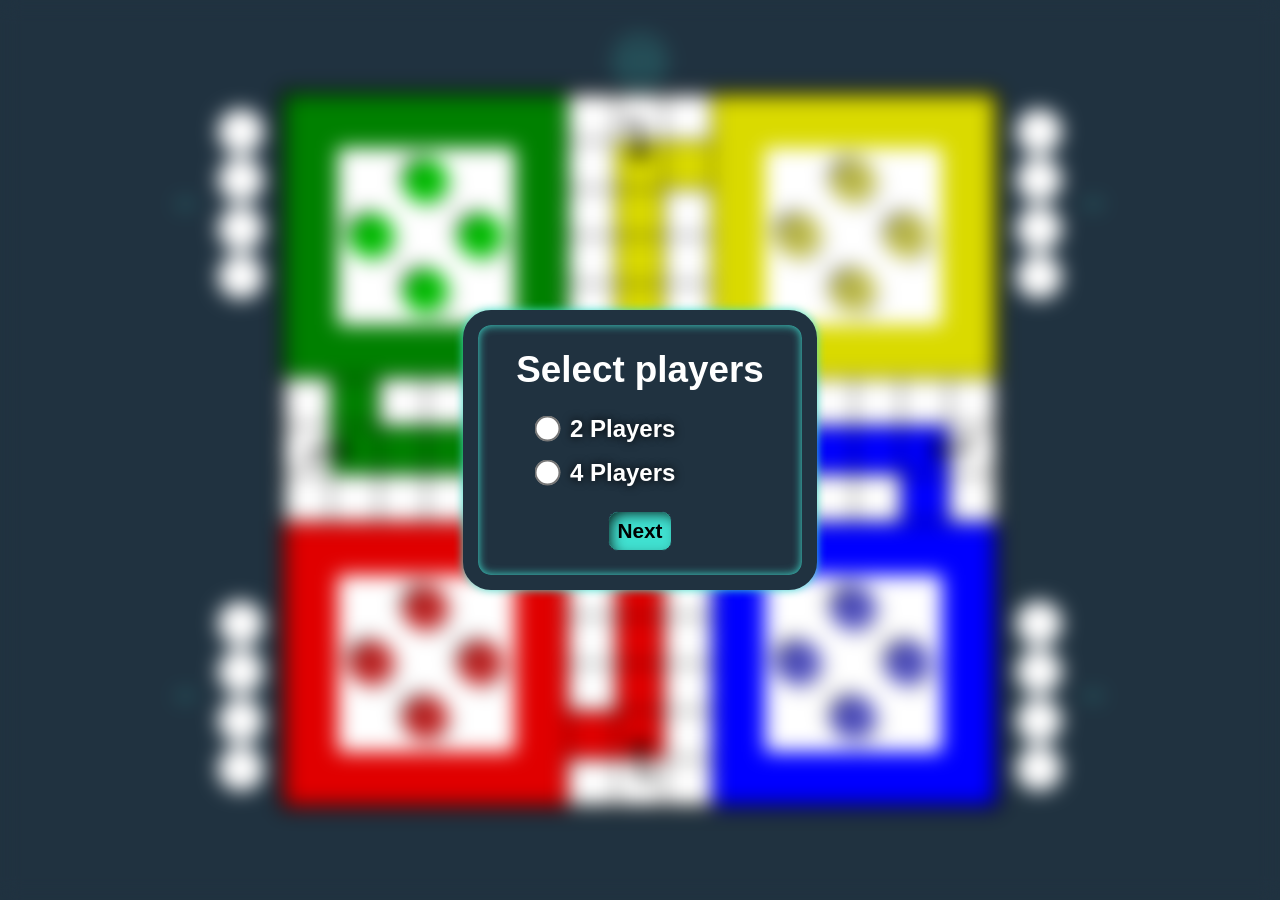
<file: index.html>
<!doctype html>
<html lang="en">
  <head>
    <meta charset="UTF-8" />
    <meta name="viewport" content="width=device-width, initial-scale=1.0" />
    <link rel="stylesheet" href="./CSS/Dice-stylesheet.css" />
    <link rel="stylesheet" href="./CSS/menu.css" />
    <link rel="stylesheet" href="./CSS/Color-Pic-stylesheet.css" />
    <link rel="stylesheet" href="./CSS/ludo-stylesheet.css" />
    <link rel="stylesheet" href="./CSS/media.css" />
    <link rel="stylesheet" href="./CSS/Baloon-animation-stylesheet.css" />
    <link
      href="https://cdnjs.cloudflare.com/ajax/libs/font-awesome/6.0.0/css/all.min.css"
      rel="stylesheet"
    />
    <script src="./JS/modelConnection.js"></script>
    <script src="./JS/algorithms.js"></script>
    <script src="./JS/styleAdjustments.js"></script>
    <script src="./JS/global.js"></script>
    <script src="./JS/menu.js"></script>
    <script src="./JS/animations.js"></script>
    <script type="module" src="./JS/ludoModules.js"></script>
    <title>Ludo</title>
  </head>

  <body>
    <div class="container">
      <div class="alert-player">
        <div class="alert-box" id="alert">
          <p></p>
        </div>
      </div>
      <div class="pop-up-cover">
        <div class="pop-up" id="pop-up">
          <div class="players-num">
            <p class="headers">Select players</p>
            <div class="options">
              <div class="option">
                <input
                  class="radio-number"
                  required
                  type="radio"
                  name="number-of-players"
                  id="2"
                  value="2"
                />
                <label for="2">2 Players</label>
              </div>
              <div class="option">
                <input
                  class="radio-number"
                  required
                  type="radio"
                  name="number-of-players"
                  id="4"
                  value="4"
                />
                <label for="4">4 Players</label>
              </div>
            </div>
            <div class="single-player-info-buttons">
              <button
                onclick='moduleConnections("setPlayerNumber",document.querySelector(".options input[name=\"number-of-players\"]:checked").value)'
              >
                Next
              </button>
            </div>
          </div>
        </div>
      </div>
      <div class="board-bg">
        <div class="player-game-info">
          <div class="player player-1-info">
            <div class="player-cover player-1-cover"></div>
            <div class="player-info">
              <p></p>
            </div>
            <div class="winning-pins">
              <div class="win-pin win-green-pin pin"></div>
              <div class="win-pin win-green-pin pin"></div>
              <div class="win-pin win-green-pin pin"></div>
              <div class="win-pin win-green-pin pin"></div>
            </div>
          </div>
          <div class="player player-2-info">
            <div class="player-cover player-2-cover"></div>
            <div class="player-info">
              <p></p>
            </div>
            <div class="winning-pins">
              <div class="win-pin win-yellow-pin pin"></div>
              <div class="win-pin win-yellow-pin pin"></div>
              <div class="win-pin win-yellow-pin pin"></div>
              <div class="win-pin win-yellow-pin pin"></div>
            </div>
          </div>
        </div>

        <div class="board">
          <div class="in-game-menu-btn" onclick="displayInGameMenu()">
            <i class="fa-solid fa-ellipsis"></i>
          </div>
          <div class="board-cover"></div>
          <div class="green green-bg home">
            <div class="flash"></div>
            <div class="pins">
              <div
                class="pin green-bg-lighter green-pin-1 pin-in-parent-1"
              ></div>
              <div
                class="pin green-bg-lighter green-pin-2 pin-in-parent-2"
              ></div>
              <div
                class="pin green-bg-lighter green-pin-3 pin-in-parent-3"
              ></div>
              <div
                class="pin green-bg-lighter green-pin-4 pin-in-parent-4"
              ></div>
            </div>
          </div>
          <div class="boxes">
            <div
              class="box white-box-1-1 step-1"
              data-blue-step="37"
              data-red-step="24"
              data-yellow-step="50"
              data-green-step="11"
            ></div>
            <div
              class="box white-box-1-2 step-2"
              data-blue-step="38"
              data-red-step="25"
              data-yellow-step="51"
              data-green-step="12"
              style="position: relative"
            >
              <i
                class="fa-solid fa-turn-down arrow-icon"
                style="margin-bottom: -100%"
              ></i>
            </div>
            <div
              class="box white-box-1-3 step-3"
              data-blue-step="39"
              data-red-step="26"
              data-green-step="13"
            ></div>
            <div
              class="box white-box-1-4 step-52"
              data-blue-step="36"
              data-red-step="23"
              data-yellow-step="49"
              data-green-step="10"
            ></div>
            <div class="box yellow-bg" data-yellow-step="52"></div>
            <div
              class="box yellow-bg step-4"
              data-blue-step="40"
              data-red-step="27"
              data-yellow-step="1"
              data-green-step="14"
            ></div>
            <div
              class="box white-box-1-5 step-51 grid"
              data-blue-step="35"
              data-red-step="22"
              data-yellow-step="48"
              data-green-step="9"
            ></div>
            <div class="box yellow-bg" data-yellow-step="53"></div>
            <div
              class="box white-box-1-6 step-5"
              data-blue-step="41"
              data-red-step="28"
              data-yellow-step="2"
              data-green-step="15"
            ></div>
            <div
              class="box white-box-1-7 step-50"
              data-blue-step="34"
              data-red-step="21"
              data-yellow-step="47"
              data-green-step="8"
            ></div>
            <div class="box yellow-bg" data-yellow-step="54"></div>
            <div
              class="box white-box-1-8 step-6"
              data-blue-step="42"
              data-red-step="29"
              data-yellow-step="3"
              data-green-step="16"
            ></div>
            <div
              class="box white-box-1-9 step-49"
              data-blue-step="33"
              data-red-step="20"
              data-yellow-step="46"
              data-green-step="7"
            ></div>
            <div class="box yellow-bg" data-yellow-step="55"></div>
            <div
              class="box white-box-1-10 step-7"
              data-blue-step="43"
              data-red-step="30"
              data-yellow-step="4"
              data-green-step="17"
            ></div>
            <div
              class="box white-box-1-11 step-48"
              data-blue-step="32"
              data-red-step="19"
              data-yellow-step="45"
              data-green-step="6"
            ></div>
            <div class="box yellow-bg" data-yellow-step="56"></div>
            <div
              class="box white-box-1-12 step-8"
              data-blue-step="44"
              data-red-step="31"
              data-yellow-step="5"
              data-green-step="18"
            ></div>
          </div>
          <div class="yellow yellow-bg home">
            <div class="flash"></div>
            <div class="pins">
              <div
                class="pin yellow-bg-lighter yellow-pin-1 pin-in-parent-1"
              ></div>
              <div
                class="pin yellow-bg-lighter yellow-pin-2 pin-in-parent-2"
              ></div>
              <div
                class="pin yellow-bg-lighter yellow-pin-3 pin-in-parent-3"
              ></div>
              <div
                class="pin yellow-bg-lighter yellow-pin-4 pin-in-parent-4"
              ></div>
            </div>
          </div>
          <div class="middle-boxes 1">
            <div
              class="box white-box-2-1 step-42"
              data-blue-step="26"
              data-red-step="13"
              data-yellow-step="39"
            ></div>
            <div
              class="box green-bg step-43 green-startGame"
              data-blue-step="27"
              data-red-step="14"
              data-yellow-step="40"
              data-green-step="1"
            ></div>
            <div
              class="box white-box-2-2 step-44"
              data-blue-step="28"
              data-red-step="15"
              data-yellow-step="41"
              data-green-step="2"
            ></div>
            <div
              class="box white-box-2-3 step-45"
              data-blue-step="29"
              data-red-step="16"
              data-yellow-step="42"
              data-green-step="3"
            ></div>
            <div
              class="box white-box-2-4 step-46"
              data-blue-step="30"
              data-red-step="17"
              data-yellow-step="43"
              data-green-step="4"
            ></div>
            <div
              class="box white-box-2-5 step-47"
              data-blue-step="31"
              data-red-step="18"
              data-yellow-step="44"
              data-green-step="5"
            ></div>
            <div
              class="box white-box-2-6 step-41"
              data-blue-step="25"
              data-red-step="12"
              data-yellow-step="38"
              data-green-step="51"
              style="position: relative"
            >
              <i
                class="fa-solid fa-turn-down arrow-icon"
                style="margin-right: -100%; transform: rotateZ(-90deg)"
              ></i>
            </div>
            <div class="box green-bg" data-green-step="52"></div>
            <div class="box green-bg" data-green-step="53"></div>
            <div class="box green-bg" data-green-step="54"></div>
            <div class="box green-bg" data-green-step="55"></div>
            <div class="box green-bg" data-green-step="56"></div>
            <div
              class="box white-box-2-7 step-40"
              data-blue-step="24"
              data-red-step="11"
              data-yellow-step="37"
              data-green-step="50"
            ></div>
            <div
              class="box white-box-2-8 step-39"
              data-blue-step="23"
              data-red-step="10"
              data-yellow-step="36"
              data-green-step="49"
            ></div>
            <div
              class="box white-box-2-9 step-38"
              data-blue-step="22"
              data-red-step="9"
              data-yellow-step="35"
              data-green-step="48"
            ></div>
            <div
              class="box white-box-2-10 step-37"
              data-blue-step="21"
              data-red-step="8"
              data-yellow-step="34"
              data-green-step="47"
            ></div>
            <div
              class="box white-box-2-11 step-36"
              data-blue-step="20"
              data-red-step="7"
              data-yellow-step="33"
              data-green-step="46"
            ></div>
            <div
              class="box white-box-2-12 step-35"
              data-blue-step="19"
              data-red-step="6"
              data-yellow-step="32"
              data-green-step="45"
            ></div>
          </div>
          <div class="middle">
            <div class="dice-box" id="rool-dice" data-turn="">
              <div class="dice face-1">
                <div class="one dice-num"></div>
              </div>
              <div class="dice face-2">
                <div class="two dice-num"></div>
                <div class="two dice-num"></div>
              </div>
              <div class="dice face-3">
                <div class="three dice-num"></div>
                <div class="three dice-num"></div>
                <div class="three dice-num"></div>
              </div>
              <div class="dice face-4">
                <div class="four dice-num"></div>
                <div class="four dice-num"></div>
                <div class="four dice-num"></div>
                <div class="four dice-num"></div>
              </div>
              <div class="dice face-5">
                <div class="five dice-num"></div>
                <div class="five dice-num"></div>
                <div class="five dice-num"></div>
                <div class="five dice-num"></div>
                <div class="five dice-num"></div>
              </div>
              <div class="dice face-6">
                <div class="six dice-num"></div>
                <div class="six dice-num"></div>
                <div class="six dice-num"></div>
                <div class="six dice-num"></div>
                <div class="six dice-num"></div>
                <div class="six dice-num"></div>
              </div>
            </div>
          </div>
          <div class="middle-boxes 2">
            <div
              class="box white-box-3-1 step-9"
              data-blue-step="45"
              data-red-step="32"
              data-yellow-step="6"
              data-green-step="19"
            ></div>
            <div
              class="box white-box-3-2 step-10"
              data-blue-step="46"
              data-red-step="33"
              data-yellow-step="7"
              data-green-step="20"
            ></div>
            <div
              class="box white-box-3-3 step-11"
              data-blue-step="47"
              data-red-step="34"
              data-yellow-step="8"
              data-green-step="21"
            ></div>
            <div
              class="box white-box-3-4 step-12"
              data-blue-step="48"
              data-red-step="35"
              data-yellow-step="9"
              data-green-step="22"
            ></div>
            <div
              class="box white-box-3-5 step-13"
              data-blue-step="49"
              data-red-step="36"
              data-yellow-step="10"
              data-green-step="23"
            ></div>
            <div
              class="box white-box-3-6 step-14"
              data-blue-step="50"
              data-red-step="37"
              data-yellow-step="11"
              data-green-step="24"
            ></div>
            <div class="box blue-bg" data-blue-step="56"></div>
            <div class="box blue-bg" data-blue-step="55"></div>
            <div class="box blue-bg" data-blue-step="54"></div>
            <div class="box blue-bg" data-blue-step="53"></div>
            <div class="box blue-bg" data-blue-step="52"></div>
            <div
              class="box white-box-3-7 step-15"
              data-blue-step="51"
              data-red-step="38"
              data-yellow-step="12"
              data-green-step="25"
              style="position: relative"
            >
              <i
                class="fa-solid fa-turn-down arrow-icon"
                style="margin-left: -100%; transform: rotateZ(90deg)"
              ></i>
            </div>
            <div
              class="box white-box-3-8 step-21"
              data-blue-step="5"
              data-red-step="44"
              data-yellow-step="18"
              data-green-step="31"
            ></div>
            <div
              class="box white-box-3-9 step-20"
              data-blue-step="4"
              data-red-step="43"
              data-yellow-step="17"
              data-green-step="30"
            ></div>
            <div
              class="box white-box-3-10 step-19"
              data-blue-step="3"
              data-red-step="42"
              data-yellow-step="16"
              data-green-step="29"
            ></div>
            <div
              class="box white-box-3-11 step-18"
              data-blue-step="2"
              data-red-step="41"
              data-yellow-step="15"
              data-green-step="28"
            ></div>
            <div
              class="box blue-bg step-17"
              data-blue-step="1"
              data-red-step="40"
              data-yellow-step="14"
              data-green-step="27"
            ></div>
            <div
              class="box white-box-3-12 step-16"
              data-red-step="39"
              data-yellow-step="13"
              data-green-step="26"
            ></div>
          </div>
          <div class="red red-bg home">
            <div class="flash"></div>
            <div class="pins">
              <div class="pin red-bg-lighter red-pin-1 pin-in-parent-1"></div>
              <div class="pin red-bg-lighter red-pin-2 pin-in-parent-2"></div>
              <div class="pin red-bg-lighter red-pin-3 pin-in-parent-3"></div>
              <div class="pin red-bg-lighter red-pin-4 pin-in-parent-4"></div>
            </div>
          </div>
          <div class="boxes">
            <div
              class="box white-box-4-1 step-34"
              data-blue-step="18"
              data-red-step="5"
              data-yellow-step="31"
              data-green-step="44"
            ></div>
            <div class="box red-bg" data-red-step="56"></div>
            <div
              class="box white-box-4-2 step-22"
              data-blue-step="6"
              data-red-step="45"
              data-yellow-step="19"
              data-green-step="32"
            ></div>
            <div
              class="box white-box-4-3 step-33"
              data-blue-step="17"
              data-red-step="4"
              data-yellow-step="30"
              data-green-step="43"
            ></div>
            <div class="box red-bg" data-red-step="55"></div>
            <div
              class="box white-box-4-4 step-23"
              data-blue-step="7"
              data-red-step="46"
              data-yellow-step="20"
              data-green-step="33"
            ></div>
            <div
              class="box white-box-4-5 step-32"
              data-blue-step="16"
              data-red-step="3"
              data-yellow-step="29"
              data-green-step="42"
            ></div>
            <div class="box red-bg" data-red-step="54"></div>
            <div
              class="box white-box-4-6 step-24"
              data-blue-step="8"
              data-red-step="47"
              data-yellow-step="21"
              data-green-step="34"
            ></div>
            <div
              class="box white-box-4-7 step-31"
              data-blue-step="15"
              data-red-step="2"
              data-yellow-step="28"
              data-green-step="41"
            ></div>
            <div class="box red-bg" data-red-step="53"></div>
            <div
              class="box white-box-4-8 step-25"
              data-blue-step="9"
              data-red-step="48"
              data-yellow-step="22"
              data-green-step="35"
            ></div>
            <div
              class="box red-bg step-30"
              data-blue-step="14"
              data-red-step="1"
              data-yellow-step="27"
              data-green-step="40"
            ></div>
            <div class="box red-bg" data-red-step="52"></div>
            <div
              class="box white-box-4-9 step-26"
              data-blue-step="10"
              data-red-step="49"
              data-yellow-step="23"
              data-green-step="36"
            ></div>
            <div
              class="box white-box-4-10 step-29"
              data-blue-step="13"
              data-yellow-step="26"
              data-green-step="39"
            ></div>
            <div
              class="box white-box-4-11 step-28"
              data-blue-step="12"
              data-red-step="51"
              data-yellow-step="25"
              data-green-step="38"
              style="position: relative"
            >
              <i
                class="fa-solid fa-turn-up arrow-icon"
                style="margin-top: -100%; transform: rotateY(180deg)"
              ></i>
            </div>
            <div
              class="box white-box-4-12 step-27"
              data-blue-step="11"
              data-red-step="50"
              data-yellow-step="24"
              data-green-step="37"
            ></div>
          </div>
          <div class="blue blue-bg home">
            <div class="flash"></div>
            <div class="pins">
              <div class="pin blue-bg-lighter blue-pin-1 pin-in-parent-1"></div>
              <div class="pin blue-bg-lighter blue-pin-2 pin-in-parent-2"></div>
              <div class="pin blue-bg-lighter blue-pin-3 pin-in-parent-3"></div>
              <div class="pin blue-bg-lighter blue-pin-4 pin-in-parent-4"></div>
            </div>
          </div>
        </div>
        <div class="player-game-info">
          <div class="player player-3-info">
            <div class="player-cover player-3-cover"></div>
            <div class="winning-pins">
              <div class="win-pin win-red-pin pin"></div>
              <div class="win-pin win-red-pin pin"></div>
              <div class="win-pin win-red-pin pin"></div>
              <div class="win-pin win-red-pin pin"></div>
            </div>
            <div class="player-info">
              <p></p>
            </div>
          </div>
          <div class="player player-4-info">
            <div class="player-cover player-4-cover"></div>
            <div class="winning-pins">
              <div class="win-pin win-blue-pin pin"></div>
              <div class="win-pin win-blue-pin pin"></div>
              <div class="win-pin win-blue-pin pin"></div>
              <div class="win-pin win-blue-pin pin"></div>
            </div>
            <div class="player-info">
              <p></p>
            </div>
          </div>
        </div>
      </div>
    </div>
    <script src="./JS/init.js"></script>
  </body>
</html>
</file>
<file: CSS/Dice-stylesheet.css>
.hover {
  animation-name: hover;
  animation-duration: 1s;
  animation-timing-function: ease-in-out;
  animation-iteration-count: infinite;
  animation-direction: normal;
  animation-fill-mode: forwards;
}
@keyframes hover {
  0% {
    scale: 0.8;
  }
  50% {
    scale: 1.15;
  }
  100% {
    scale: 0.8;
  }
}
.dice-box {
  z-index: 5;
  position: relative;
  aspect-ratio: 1 / 1;
  width: 90%;
  height: 90%;
  -webkit-transform-style: preserve-3d;
  transform-style: preserve-3d;
  scale: 0.8;
  transform: rotateX(0deg) rotateY(0deg);
  transition: all 1.5s ease-in-out;
  display: none;
}
.scale-dice-face {
  scale: 1;
  animation-name: scale-dice;
  animation-duration: 1.5s;
  animation-fill-mode: forwards;
  animation-timing-function: linear;
  animation-timing-function: ease-in-out;
}
.scale-dice {
  scale: 0.8;
  animation-name: roll-dice;
  animation-duration: 1.5s;
  animation-fill-mode: forwards;
  animation-timing-function: linear;
  animation-timing-function: ease-in-out;
}
@keyframes roll-dice {
  0% {
    scale: 0.8;
  }
  50% {
    scale: 1;
  }
  100% {
    scale: 0.8;
  }
}
@keyframes scale-dice {
  0% {
    scale: 1;
  }
  50% {
    scale: 1.2;
  }
  100% {
    scale: 1;
  }
}
.dice {
  left: 0;
  right: 0;
  bottom: 0;
  top: 0;
  margin: auto;
  border-radius: 16px;
  height: calc(2rem + 1dvw);
  width: calc(2rem + 1dvw);
  padding: 5%;
  position: absolute;
  display: flex;
  justify-content: center;
  align-items: center;
  background-color: white;
  box-shadow: inset 0 0 15px rgba(0, 0, 0, 0.35);
  border: 5px solid rgba(0, 0, 0, 0.35);
}
.dice-num {
  aspect-ratio: 1 / 1;
  width: 80%;
  background-color: black;
  border-radius: 50%;
  display: inline-block;
}
.dice .one {
  aspect-ratio: 1 / 1;
  height: 50%;
  width: auto;
  background-color: black;
  border-radius: 50%;
}
.dice .two {
  justify-self: center;
}
.face-1 {
  transform: translateZ(calc(1rem + 1dvw));
}
.face-2 {
  display: grid;
  grid-template-columns: repeat(2, 1fr);
  grid-template-rows: repeat(2, 1fr);
  transform: rotateY(90deg) translateZ(calc(1rem + 1dvw));
}
.dice .two:nth-of-type(2) {
  grid-row-start: 2;
  grid-column-start: 2;
}
.dice .three {
  justify-self: end;
  align-self: self-end;
}
.dice .three:nth-of-type(2) {
  grid-row-start: 2;
  grid-column-start: 2;
  justify-self: center;
  align-self: center;
}
.dice .three:nth-of-type(3) {
  grid-row-start: 3;
  grid-column-start: 3;
  justify-self: start;
  align-self: self-start;
}
.face-3 {
  display: grid;
  grid-template-columns: repeat(3, 1fr);
  grid-template-rows: repeat(3, 1fr);
  transform: rotateX(90deg) translateZ(calc(1rem + 1dvw));
}
.face-4 {
  display: grid;
  grid-template-columns: repeat(2, 1fr);
  grid-template-rows: repeat(2, 1fr);
  place-items: center;
  transform: rotateX(-90deg) translateZ(calc(1rem + 1dvw));
}
.dice .five {
  justify-self: end;
  align-self: self-end;
}
.dice .five:nth-of-type(2) {
  grid-row-start: 2;
  grid-column-start: 2;
  justify-self: center;
  align-self: center;
}
.dice .five:nth-of-type(3) {
  grid-row-start: 1;
  grid-column-start: 3;
  justify-self: start;
  align-self: self-end;
}
.dice .five:nth-of-type(4) {
  grid-row-start: 3;
  grid-column-start: 1;
  justify-self: end;
  align-self: self-start;
}
.dice .five:nth-of-type(5) {
  grid-row-start: 3;
  grid-column-start: 3;
  justify-self: start;
  align-self: self-start;
}
.face-5 {
  display: grid;
  grid-template-columns: repeat(3, 1fr);
  grid-template-rows: repeat(3, 1fr);
  transform: rotateY(-90deg) translateZ(calc(1rem + 1dvw));
}
.face-6 {
  display: grid;
  grid-template-columns: repeat(3, 1fr);
  grid-template-rows: repeat(2, 1fr);
  place-items: center;
  transform: rotateY(180deg) translateZ(calc(1rem + 1dvw));
}
/*//////////////////////////////Test////////////////////////////////////*/
/* .pin-test{
  height: 12.5px !important;
  width: 12.5px !important;
  background-color: aqua;
  position: relative !important;
}
.grid{
  background-color: aqua !important;
  display: grid !important;
  grid-template-columns: repeat(auto-fill, 12.5px) !important;
  overflow: visible !important;
} */
</file>
<file: CSS/menu.css>
button {
  background-color: #40e0d0;
  box-shadow: inset 5px 5px 15px -5px black;
  color: rgb(0, 0, 0);
  padding: clamp(0.2rem, calc(1dvw + 0.2rem), 0.5rem);
  font-size: clamp(1rem, calc(1dvw + 1rem), 1.3rem);
  border-radius: 10px;
  line-height: 1.1;
  border: 1.5px solid #203240;
  font-weight: 900;
  display: flex;
  justify-content: center;
  align-items: center;
  cursor: pointer;
  transition: 0.2s ease-in-out;
}

button:hover {
  border: 1.5px solid turquoise;
  color: turquoise;
  background-color: transparent;
  transform: translateY(-0.3rem);
}

label {
  font-size: clamp(1rem, calc(1dvw + 1rem), 1.5rem);
  font-weight: 700;
  text-shadow: 0 0 10px rgb(0, 0, 0);
}

table {
  table-layout: auto;
  border-collapse: collapse;
}

.score-table tr td {
  text-align: center;
}

th {
  border-right: 1px solid turquoise;
  border-bottom: 5px solid turquoise;
}

th:nth-of-type(2) {
  border-right: none;
}

td {
  border-right: 1px solid turquoise;
  border-bottom: 1px solid turquoise;
}

td:nth-of-type(2) {
  border-right: none;
}

tr:nth-of-type(5) td {
  border-bottom: none;
}

.score-table tr th,
.score-table tr td {
  text-align: center;
  padding: 0.5rem 3dvw;
}

.min-text {
  font-size: clamp(1.2rem, calc(1dvw + 0.5rem), 2rem);
  font-weight: 700;
}

.max-text {
  font-size: clamp(1.7rem, calc(1vw + 1.5rem), 3rem);
  font-weight: 900;
}

.headers {
  text-align: center;
  font-size: clamp(1.7rem, calc(1vw + 1.5rem), 3rem);
  font-weight: 900;
}

.radio-number {
  scale: 2;
}

.star {
  color: gold;
}

.pop-up-cover {
  height: 100dvh;
  width: 100dvw;
  position: fixed;
  bottom: 0;
  right: 0;
  top: 0;
  left: 0;
  display: flex;
  justify-content: center;
  align-items: center;
  backdrop-filter: blur(10px);
  -webkit-backdrop-filter: blur(10px);
  z-index: 104;
}

.pop-up {
  max-width: 75dvw;
  max-height: 80dvh;
  padding: 1.5rem 3dvw;
  background-color: #203240;
  border-radius: 28px;
  border: 15px solid #203240;
  color: white;
  box-shadow: inset 0 0 10px turquoise, 0 0 10px turquoise;
}

.back-btn {
  font-weight: 900;
  font-size: clamp(2rem, calc(2vw + 1rem), 3rem);
  padding: 0.19rem 0.8rem;
}

.winner-menu {
  display: flex;
  flex-direction: column;
  gap: 3dvw;
}

.score-info {
  display: flex;
  align-items: center;
  padding: 1rem 0;
  justify-content: space-between;
}

.score-info p {
  font-weight: 900;
  justify-self: center;
}

.score {
  font-size: 2rem;
  font-weight: 700;
  color: white;
  text-align: center;
  padding: .7rem;
}

.score-menu {
  display: flex;
  justify-content: space-between;
  padding-top: 2rem;
  align-items: center;
  gap: 1rem;
}


.in-game-menu-btn {
  position: absolute;
  top: -50px;
  left: 0;
  right: 0;
  margin: auto;
  background-color: #203240;
  border-radius: 50%;
  border: 5px solid #203240;
  color: turquoise;
  box-shadow: inset 0 0 5px turquoise, 0 0 10px turquoise;
  padding: 0.4rem;
  overflow: hidden;
  z-index: 1;
  width: 20px;
  height: 20px;
  display: flex;
  justify-content: center;
  align-items: center;
}

.in-game-menu-btn i {
  font-weight: 900;
  font-size: 1.5rem;
}

.in-game-menu-cover {
  height: 100dvh;
  width: 100dvw;
  position: fixed;
  bottom: 0;
  right: 0;
  top: 0;
  left: 0;
  display: flex;
  justify-content: center;
  align-items: center;
  backdrop-filter: blur(10px);
  -webkit-backdrop-filter: blur(10px);
  z-index: 105;
}

.in-game-menu {
  display: flex;
  flex-direction: column;
  gap: 1rem;
  max-width: 75dvw;
  max-height: 80dvh;
  padding: 1.5rem 3dvw;
  background-color: #203240;
  border-radius: 28px;
  border: 15px solid #203240;
  color: white;
  box-shadow: inset 0 0 10px turquoise, 0 0 10px turquoise;
  position: relative;
}

.in-game-menu .cancel {
  position: absolute;
  top: -0.75rem;
  bottom: auto;
  right: -0.75rem;
  left: auto;
  height: 15px;
  width: 15px;
}

.in-game-menu .cancel i {
  transition: all 0.2s ease-in-out;
}

.in-game-menu .cancel:hover i {
  color: #203240;
  filter:
    drop-shadow(1px 0 0 turquoise) drop-shadow(-1px 0 0 turquoise) drop-shadow(0 1px 0 turquoise) drop-shadow(0 -1px 0 turquoise);
}

/* Style for name input menu of play with ai game starts here*/
.player-info {
  display: flex;
  align-items: center;
  justify-content: center;
}

.single-player-info {
  display: flex;
  align-items: center;
  gap: 5dvw;
}

.single-player-info input {
  border: 1px solid turquoise;
  padding: 0.5rem 1rem;
  border-radius: 20px;
  background-color: transparent;
  color: turquoise;
  font-size: clamp(1rem, calc(1dvw + 0.2rem), 2rem);
  line-height: 1;
  font-weight: 700;
  outline: none;
}

.single-player-info-buttons {
  display: flex;
  gap: 5dvw;
  align-items: center;
}

/* Style for name input menu of play with ai game ends here*/


/* Style for name input menu of play'n pass 4 player game starts here*/

.players-info {
  display: flex;
  flex-direction: column;
  gap: 1rem;
}

.player-info-inputs {
  display: flex;
  flex-direction: column;
  gap: 1rem;
}

.name-input-wrapper {
  border: 1px solid turquoise;
  padding: 0.5rem 1rem;
  border-radius: 20px;
  background-color: transparent;
  display: flex;
  align-items: center;
}

.name-input-wrapper label {
  border-right: 2px solid turquoise;
  font-size: clamp(1rem, calc(1dvw + 0.2rem), 2rem);
  padding-right: 1rem;
  color: turquoise;

}

.name-input-wrapper input {
  font-size: clamp(1rem, calc(1dvw + 0.2rem), 2rem);
  line-height: 1;
  font-weight: 700;
  outline: none;
  background-color: transparent;
  padding-left: 1rem;
  color: turquoise;
  width: max-content;
}

.player-info-controles {
  display: flex;
  gap: 30%;
}

/* Style for name input menu of play'n pass 4 player game ends here*/

.players{
  display: flex;
  flex-direction: column;
  align-items: center;
  gap: 1rem;
}
.control-buttons{
  display: flex;
  gap: 1rem;
}
</file>
<file: CSS/Color-Pic-stylesheet.css>
.radio-color {
  width: 100%;
  position: absolute;
  top: 0;
  left: 0;
  right: 0;
  bottom: 0;
  margin: auto;
  z-index: 4;
}
.color-pic {
  display: flex;
  flex-direction: column;
  gap: 2rem;
}
.colors {
  display: flex;
  justify-content: space-around;
  gap: 2rem;
  padding: 0 1rem;
}

.input-color {
  display: flex;
  flex-direction: column;
  gap: 1rem;
  align-items: center;
}
.four-colors{
  padding: 0 1rem;
  gap: 1rem;
}
.four-colors .input-color{
  width: 25%;
}
.input {
  position: relative;
  border-radius: 50%;
  aspect-ratio: 1 / 1;
  opacity: 1;
  padding: 1.5rem;
  box-shadow: inset 0 0 10px rgba(0, 0, 0, 0.651);

}

.color-pic .controles {
  display: flex;
  justify-content: space-between;
  align-items: center;
  width: 60%;
}

.blue-green:has(input:checked)::after {
  background-image: radial-gradient(
    circle at bottom right,
    blue 0% 20%,
    green 80%
  );
}
.blue-input:has(input:checked)::after {
    background-color: blue;
    box-shadow: inset 0 0 10px rgba(0, 0, 0, 0.651);
}
.blue-green {
  background-image: radial-gradient(circle at bottom right,blue 0% 20%,green 80%);
}
.blue-input {
  background-color: blue;
}
.red-yellow {
  background-image: radial-gradient(circle at bottom left,red 0% 20%,yellow 80%);
}
.red-input {
  background-color: red;
}
.red-yellow:has(input:checked)::after {
  background-image: radial-gradient(circle at bottom left,red 0% 20%,yellow 80%);
}
.red-input:has(input:checked)::after {
  background-color: red;
      box-shadow: inset 0 0 10px rgba(0, 0, 0, 0.651);

}
.green-yellow {
  background-image: radial-gradient(circle at right, yellow 0% 20%, green 80%);
}
.green-input {
  background-color: green;
}
.green-yellow:has(input:checked)::after {
  background-image: radial-gradient(circle at right, yellow 0% 20%, green 80%);
}
.green-input:has(input:checked)::after {
  background-color: green;
      box-shadow: inset 0 0 10px rgba(0, 0, 0, 0.651);

}
.green-red {
  background-image: radial-gradient(circle at bottom, red 0% 20%, green 80%);
}
.green-red:has(input:checked)::after {
  background-image: radial-gradient(circle at bottom, red 0% 20%, green 80%);
}
.red-blue {
  background-image: radial-gradient(circle at left, red 0% 20%, blue 80%);
}
.red-blue:has(input:checked)::after {
  background-image: radial-gradient(circle at left, red 0% 20%, blue 80%);
}
.blue-yellow {
  background-image: radial-gradient(circle at top, yellow 0% 20%, blue 80%);
}
.yellow-input {
  background-color: yellow;
}
.blue-yellow:has(input:checked)::after {
  background-image: radial-gradient(circle at top, yellow 0% 20%, blue 80%);
}
.yellow-input:has(input:checked)::after {
  background-color: yellow;
      box-shadow: inset 0 0 10px rgba(0, 0, 0, 0.651);
}
.input::after {
  content: "";
  position: absolute;
  height: 50%;
  width: 50%;
  aspect-ratio: 1 / 1;
  background-color: white;
  border-radius: 50%;
  top: 0;
  left: 0;
  right: 0;
  bottom: 0;
  margin: auto;
  border: 3px solid white;
}
/* Style for Pass'n'Play four player color section starts here*/ 
.playpass-colors{
  display: flex;
  flex-direction: column;
  gap: 1rem;
}

.player-color{
  display: flex;
  align-items: center;
  gap: 1rem;
}

.color-inputs{
  display: flex;
  gap: 1rem;
}
</file>
<file: CSS/ludo-stylesheet.css>
* {
  border: none;
  margin: 0;
  padding: 0;
  font-family: Arial, Helvetica, sans-serif;
}

::-webkit-scrollbar {
  display: none;
}

:root {
  --txt-black-color: black;
  --bg-color: white;
  --board-bg-color: rgb(0, 0, 0);
}

/* body.dark-mode {
  --txt-black-color: rgb(255, 255, 255);
  --bg-color: rgb(49, 49, 49);
  --board-bg-color: rgb(247, 247, 247);
} */
body {
  /* height: 100dvh; */
  width: 100dvw;
  background-color: #203240;
}

.container {
  background-color: #203240;
  width: 100dvw;
  display: flex;
  flex-direction: column;
  align-items: center;
  justify-content: center;
  position: relative;
  height: 100dvh;
  overflow-y: scroll;
}

.alert-player {
  position: absolute;
  width: 100%;
  left: 0;
  right: 0;
  top: -2rem;
  margin: auto;
  display: flex;
  justify-content: center;
  align-items: start;
  z-index: 5;
  height: 2rem;
}

.alert-box {
  max-width: 25%;
  background-color: #203240;
  border-radius: 0 0 15px 15px;
  border: 5px solid #203240;
  border-top: none;
  color: white;
  box-shadow: inset 0 0 10px turquoise, 0 0 10px turquoise;
  padding: 0.4rem 0.4rem 0 0.4rem;
  overflow: hidden;
  z-index: 1;
  transition: all linear 0.2s;
}

.alert-box p {
  overflow-wrap: break-word;
  font-size: clamp(0.7rem, calc(3dvw + 0.5rem), 1.1rem);
  font-weight: 900;
  text-align: center;
  padding-bottom: 0.2rem;
}

.player-game-info {
  width: calc(90dvw - 10px);
  padding: 0.5rem 5dvw;
  display: flex;
  justify-content: space-between;
  align-items: start;
  position: relative;
}

.player-cover {
  position: absolute;
  height: 100%;
  width: 100%;
  background-color: #20324088;
  z-index: 4;
  display: none;
}

.player {
  position: relative;
  display: flex;
  flex-direction: column;
  align-items: center;
  gap: 0.5rem;
}

.player-game-info .player:nth-of-type(2) {
  margin-left: auto;
}

.player-info {
  display: flex;
  align-content: center;
  justify-content: center;
  padding: 0.1rem clamp(0.2rem, calc(1dvw + 0.2rem), 0.5rem);
  color: turquoise;
  box-shadow: inset 5px 5px 15px -5px;
  border-radius: 25px;
}

.player-info p {
  font-size: clamp(1rem, calc(1dvw + 1rem), 1.3rem);
  font-weight: 900;
  max-width: 13dvw;
  overflow: hidden;
  white-space: nowrap;
  text-overflow: ellipsis;
}

.winning-pins {
  display: flex;
  gap: 0.2rem;
}

.win-pin {
  aspect-ratio: 1 / 1;
  height: 1.5rem;
  background-color: rgb(255, 255, 255);
  border-radius: 50%;
  box-shadow: none !important;
  background-image: none !important;
}

.board-bg {
  background-color: #203240;
  width: 100%;
  display: inline-flex;
  flex-direction: column;
  position: relative;
}

.board-cover {
  position: absolute;
  height: 100%;
  width: 100%;
  z-index: 100;
  background-color: #2032406b;
  display: none;
}

.board {
  position: relative;
  background-color: black;
  width: calc(100% - 10px);
  display: grid;
  grid-template-rows: 2fr 1fr 2fr;
  grid-template-columns: 2fr 1fr 2fr;
  gap: 2px;
  padding: 5px;
  aspect-ratio: 1 / 1;
}

.home {
  display: flex;
  justify-content: center;
  align-items: center;
  position: relative;
  z-index: 1;
  /* border-top: 5px solid white; */
}

.home::after {
  content: "";
  height: 5px;
  width: var(--after-width, 0%);
  opacity: var(--after-opacity, 1);
  position: absolute;
  background-color: rgb(255, 255, 255);
  z-index: 0;
  top: -5px;
  left: 0;
  transition: var(--after-transition, width linear 20s);
}

.shrink::after {
  transition: none !important;
}

.middle {
  background-color: white;
  display: flex;
  justify-content: center;
  position: relative;
  align-items: center;
  background-image: conic-gradient(rgb(218, 218, 0) 45deg,
      blue 45deg,
      blue 135deg,
      rgb(224, 0, 0) 135deg,
      rgb(224, 0, 0) 225deg,
      green 225deg,
      green 315deg,
      rgb(218, 218, 0) 315deg);
}

.red::after {
  content: "";
  top: auto;
  bottom: -5px;
}

.blue::after {
  content: "";
  top: auto;
  bottom: -5px;
}

.red {
  border-top: none;
  /* border-bottom: 5px solid white; */
}

.blue {
  border-top: none;
  /* border-bottom: 5px solid white; */
}

.boxes {
  display: grid;
  grid-template-columns: repeat(3, 1fr);
  grid-template-rows: repeat(6, 1fr);
  gap: 2px;
}

.box {
  background-color: rgb(255, 255, 255);
  position: relative;
  display: flex;
  align-items: center;
  justify-content: center;
}

.middle-boxes {
  display: grid;
  grid-template-columns: repeat(6, 1fr);
  grid-template-rows: repeat(3, 1fr);
  gap: 2px;
}

.yellow-bg {
  background-color: rgb(218, 218, 0) !important;
}

.yellow-bg-lighter {
  background-color: rgb(255, 252, 102);
}

.yellow-bg-darker {
  background-color: rgb(255, 255, 0);
}

.blue-bg {
  background-color: blue;
}

.blue-bg-lighter {
  background-color: rgb(106, 106, 255);
}

.red-bg {
  background-color: rgb(224, 0, 0);
}

.red-bg-lighter {
  background-color: rgb(255, 47, 47);
}

.green-bg {
  background-color: green;
}

.green-bg-lighter {
  background-color: rgb(0, 255, 0);
}

.pins {
  display: flex;
  gap: 10px;
  aspect-ratio: 1 / 1;
  position: relative;
  height: 55%;
  background-color: white;
  border: 0.7rem solid white;
}

.pin-in-parent-1 {
  position: absolute;
  top: 0;
  right: 0;
  left: 0;
  margin: auto;
}

.pin-in-parent-2 {
  position: absolute;
  top: 0;
  right: 0;
  bottom: 0;
  margin: auto;
}

.pin-in-parent-3 {
  position: absolute;
  top: 0;
  left: 0;
  bottom: 0;
  margin: auto;
}

.pin-in-parent-4 {
  position: absolute;
  right: 0;
  left: 0;
  bottom: 0;
  margin: auto;
}

.pin-in-box-1 {
  position: absolute;
  top: 0 !important;
  left: 0 !important;
  right: auto !important;
  bottom: auto !important;
  margin: auto;
}

.pin-in-box-2 {
  position: absolute;
  right: 0 !important;
  bottom: 0 !important;
  top: auto !important;
  left: auto !important;
  margin: auto;
}

.pin-in-box-3 {
  position: absolute;
  left: 0 !important;
  bottom: 0 !important;
  top: auto !important;
  right: auto !important;
  margin: auto;
}

.pin-in-box-4 {
  position: absolute;
  top: 0 !important;
  right: 0 !important;
  bottom: auto !important;
  left: auto !important;
  margin: auto;
}

.pin-in-goal-1 {
  position: absolute;
  top: 0 !important;
  left: 0 !important;
  right: auto !important;
  bottom: auto !important;
  margin: auto;
}

.pin-in-goal-2 {
  position: absolute;
  right: 0 !important;
  bottom: 0 !important;
  top: auto !important;
  left: auto !important;
  margin: auto;
}

.pin-in-goal-3 {
  position: absolute;
  left: 0 !important;
  bottom: 0 !important;
  top: auto !important;
  right: auto !important;
  margin: auto;
}

.pin-in-goal-4 {
  position: absolute;
  top: 0 !important;
  right: 0 !important;
  bottom: auto !important;
  left: auto !important;
  margin: auto;
}

.pin {
  transition: transform 0.2s ease-in-out;
  /* smooth scale */
  z-index: 3;
  border-radius: 50%;
  box-shadow: inset -5px -5px 10px -5px rgba(255, 255, 255, 0.5),
    -5px -5px 10px -5px, 5px 5px 10px -5px rgba(0, 0, 0, 0.5),
    inset 5px 5px 10px -5px rgba(0, 0, 0, 0.5);
  background-image: radial-gradient(rgba(0, 0, 0, 0.397) 1%,
      rgba(255, 255, 255, 0));
}

.shrink {
  transform: scale(0.3);
}

.grow {
  transform: scale(1);
}

.flash {
  animation-name: flash;
  animation-duration: 0.7s;
  animation-timing-function: ease-in-out;
  animation-iteration-count: infinite;
  animation-direction: normal;
  animation-fill-mode: forwards;
  height: 100%;
  width: 100%;
  background-color: transparent;
  display: none;
  position: absolute;
}

.flash2 {
  animation-name: flash2 !important;
}

.removed-player::after {
  content: "";
  position: absolute;
  width: 100%;
  height: 100%;
  top: 0;
  bottom: 0;
  background-color: #2032406b;
}

@keyframes flash {
  0% {
    background-color: transparent;
  }

  50% {
    background-color: #ffffff8e;
  }

  100% {
    background-color: transparent;
  }
}

@keyframes flash2 {
  0% {
    background-color: transparent;
  }

  50% {
    background-color: #2032408e;
  }

  100% {
    background-color: transparent;
  }
}

.hover-pin {
  animation-name: hover-pin;
  animation-duration: 1s;
  animation-timing-function: ease-in-out;
  animation-iteration-count: infinite;
  animation-direction: normal;
  animation-fill-mode: forwards;
}

@keyframes hover-pin {
  0% {
    box-shadow: inset -5px -5px 10px -5px rgba(255, 255, 255, 0.5),
      -5px -5px 10px -5px, 5px 5px 10px -5px rgba(0, 0, 0, 0.5),
      inset 5px 5px 10px -5px rgba(0, 0, 0, 0.5);
    scale: 1;
  }

  50% {
    box-shadow: inset -5px -5px 10px -3px rgba(255, 255, 255, 0.5),
      -5px -5px 10px -5px, 5px 5px 10px -3px rgba(0, 0, 0, 0.5),
      inset 5px 5px 10px -3px rgba(0, 0, 0, 0.5);
    scale: 1.15;
  }

  100% {
    box-shadow: inset -5px -5px 10px -5px rgba(255, 255, 255, 0.5),
      -5px -5px 10px -5px, 5px 5px 10px -5px rgba(0, 0, 0, 0.5),
      inset 5px 5px 10px -5px rgba(0, 0, 0, 0.5);
    scale: 1;
  }
}

.pin-in-box {
  position: absolute;
  top: 0;
  right: 0;
  left: 0;
  bottom: 0;
  margin: auto;
}

.players {
  display: flex;
  align-items: center;
  gap: 3dvw;
}

.players-num {
  display: flex;
  flex-direction: column;
  align-items: center;
  gap: 1.5rem;
}

.options {
  display: flex;
  flex-direction: column;
  font-size: 1rem;
  gap: 1rem;
  font-weight: 900;
  width: 80%;
  padding: 0 10%;
}

.option {
  display: flex;
  align-items: center;
  gap: 1rem;
}

.arrow-icon {
  z-index: 2;
  position: absolute;
  line-height: 1;
  font-family: "Times New Roman", Times, serif;
  font-size: clamp(1.5rem, calc(3.5dvw + 1rem), 2.5rem);
}

.arrow-icon-2 {
  line-height: 1;
  font-family: "Times New Roman", Times, serif;
  font-size: clamp(1rem, calc(3.5dvw + 1rem), 2rem);
}
</file>
<file: CSS/media.css>
@media only screen and (min-width: 800px) and (max-height: 1000px) {
  .board-bg {
    height: 80vh;
    aspect-ratio: 0;
    flex-direction: row;
    align-items: normal;
    justify-content: center;
  }

  .board {
    width: auto;
    height: calc(100% - 10px);
    aspect-ratio: 1 / 1;
  }

  .player-game-info {
    width: min-content;
    padding: 0;
    flex-direction: column;
    padding: 1.2rem 0;
  }

  .player {
    flex-direction: row;
    width: 100%;
  }

  .player-cover {
    padding: 0;
  }

  .player .winning-pins {
    flex-direction: column;
    padding: 0 1rem;
  }

  .player-game-info .player:nth-of-type(2) {
    margin-left: 0;
  }

  .player-game-info:nth-of-type(1) .player:nth-of-type(1) {
    justify-content: end;
  }

  .player-game-info:nth-of-type(1) .player:nth-of-type(2) {
    justify-content: end;
  }
}

@media only screen and (min-width: 600px) and (max-height: 1000px) {
  .board-bg {
    /* width: auto; */
    height: 80vh;
    aspect-ratio: 0;
  }
}

@media only screen and (max-width: 550px) {
  .player-info p{
    max-width: 20dvw;
  }
  .single-player-info {
    flex-direction: column;
    align-items: center;
  }

  .single-player-info input {
    width: 90%;
  }

  .score-menu {
    flex-direction: column;
    gap: 1rem;
  }

  .score-menu button {
    width: 100%;
    max-width: 100%;
  }

  .name-input-wrapper label {
    padding-right: 0.3rem;
  }

  .name-input-wrapper input {
    padding-left: 0.3rem;
  }


}

@media only screen and (max-width: 320px) {
  .colors {
    flex-direction: column;
    gap: 2rem;
  }

  
}

@media only screen and (max-width: 600px) {
  .four-colors {
    display: grid;
    grid-template-columns: repeat(2, 1fr);
    gap: 1rem 1rem;
  }

  .four-colors .input-color {
    width: auto;
  }
}
</file>
<file: CSS/Baloon-animation-stylesheet.css>
.bg-animation{

    position: fixed;
    height: 100%;
    width: 100%;
      z-index: 200;
      display: flex;
      justify-content: center;
      align-items: center;
}
.baloon-1{
  height: 20rem;
  width: 20rem;

    animation-name: rotate;
    animation-timing-function: linear;
  animation-duration: 5s;
  animation-iteration-count: infinite;
  animation-fill-mode: forwards;
  animation-direction: normal;
  transition: all linear;
  /* background-color: bisque; */
}
@keyframes rotate{
    0%{
        transform: rotateZ(0deg);
    }
    100%{
        transform: rotateZ(360deg);
    }
}
.baloon {
    position: absolute;
    top: 0;
    bottom: 0;
    left: 0;
    right: 0;
    margin: auto;
  height: 20rem;
  width: 20rem;
  background-color: turquoise;
  border-radius: 50%;
  animation-name: baloon-transformation;
  animation-timing-function: linear;
  animation-duration: 5s;
  animation-iteration-count: infinite;
  animation-fill-mode: forwards;
  animation-direction: normal;
  transition: all linear;
}
.baloon2{
    animation-delay: 3.8s;
    /* background-color: rgb(142, 226, 218); */
}
@keyframes baloon-transformation {
  0% {
    /* transform: rotateZ(0deg); */
    width: 20rem;
    height: 5rem;
  }
  25% {
    /* transform: rotateZ(72deg); */
    width: 5rem;
    height: 20rem;
  }
  50% {
    /* transform: rotateZ(180deg); */
    width: 20rem;
    height: 5rem;
  }
  75% {
    /* transform: rotateZ(252deg); */
    height: 20rem;
    width: 5rem;
  }
  100% {
    /* transform: rotate(360deg); */
    width: 20rem;
    height: 5rem;
  }
}
</file>
